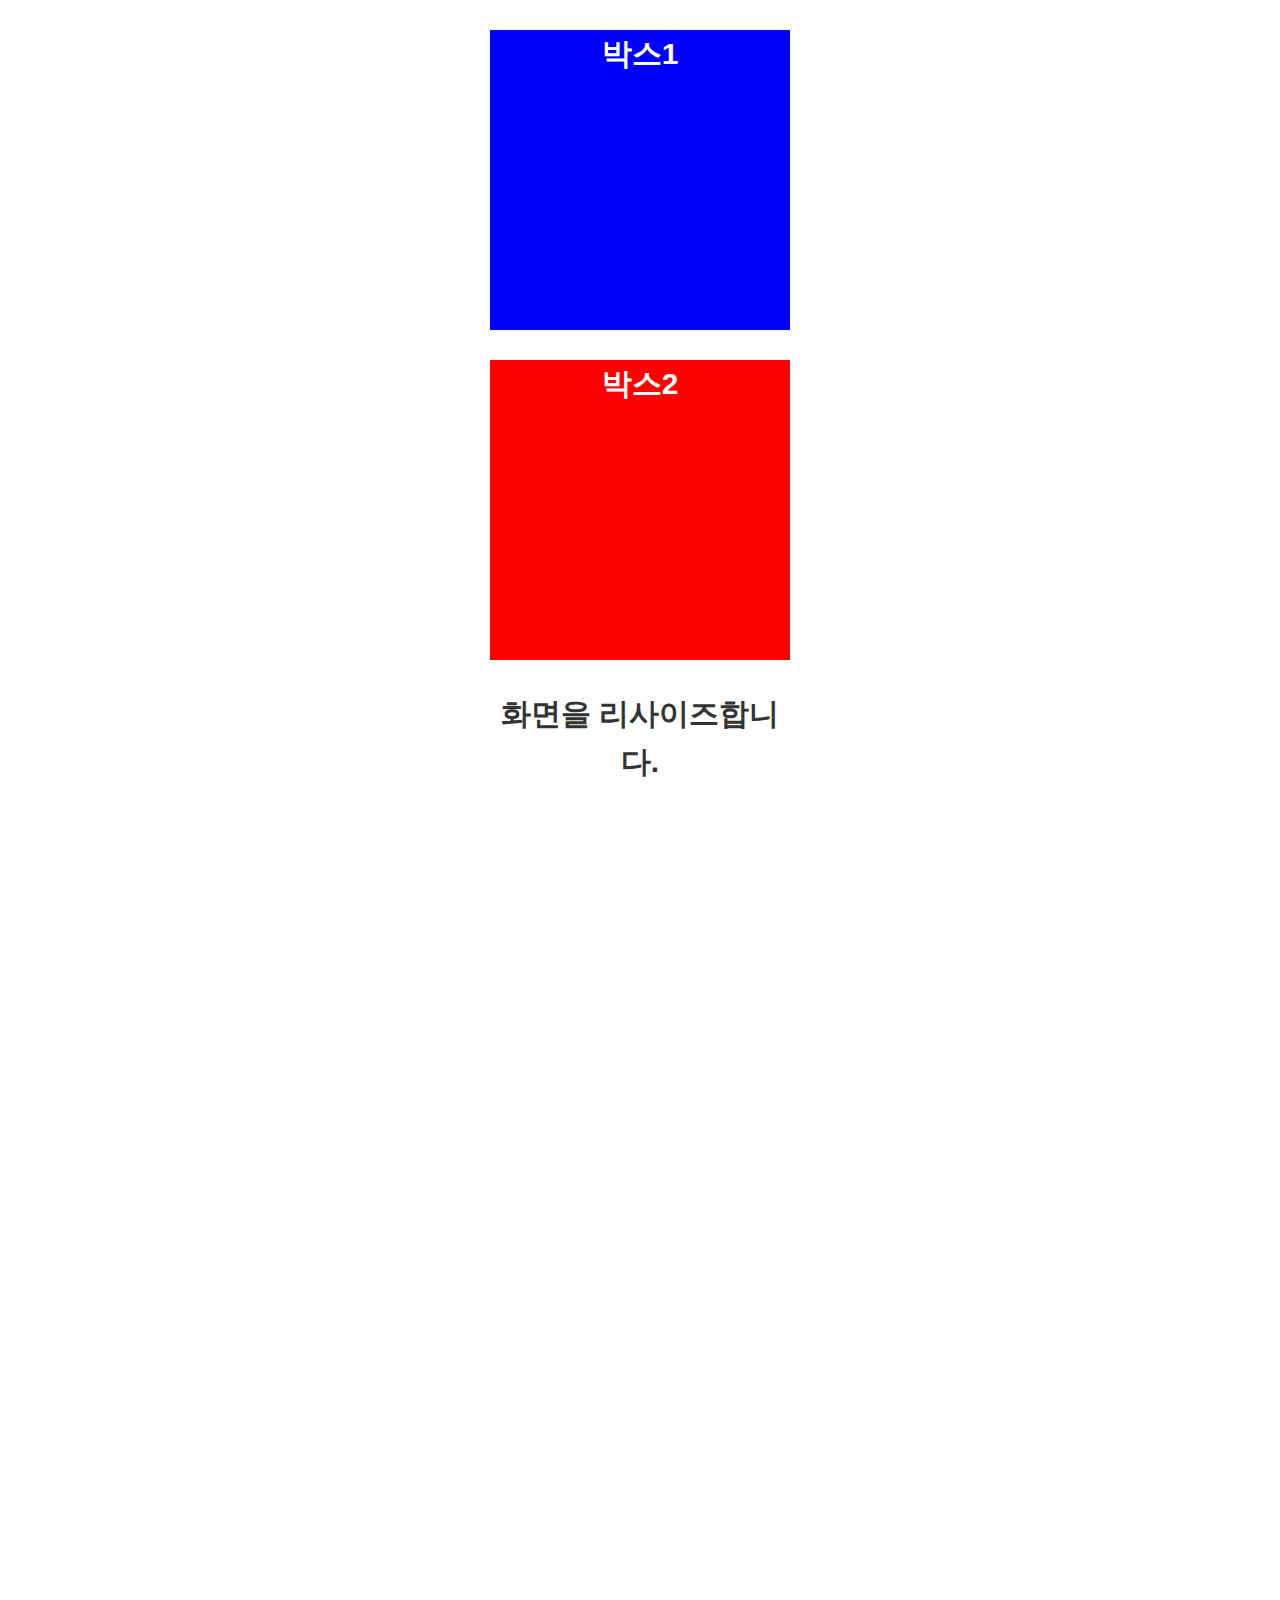
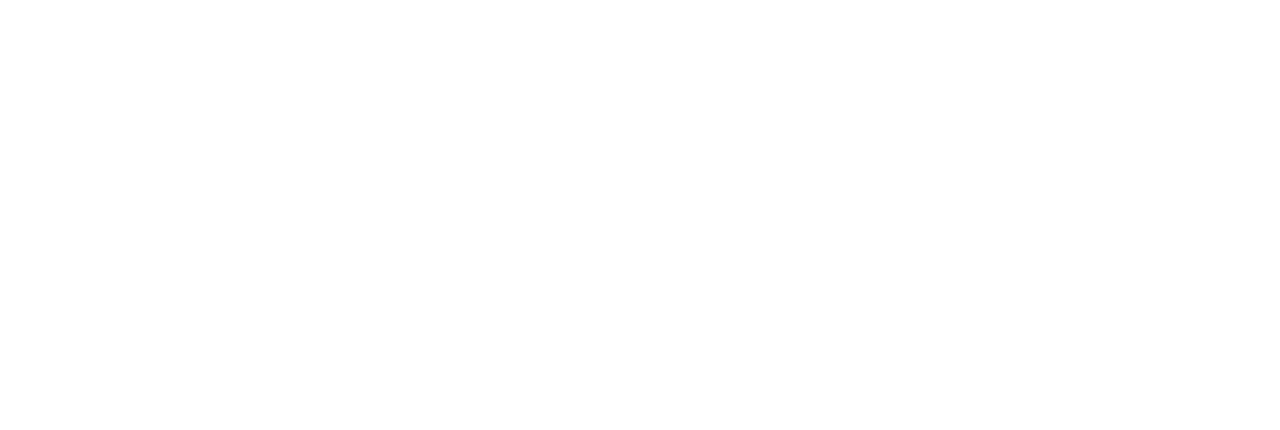
<file: 1week/preview/1/index.html>
﻿<!DOCTYPE html>
<html>
  <head>
    <meta http-equiv="X-UA-Compatible" content="IE=Edge" />
    <title>문서의 제목</title>
    <link rel="stylesheet" href="css/style.css" />
    <script type="text/javascript" src="js/jquery-2.1.1.min.js"></script>
    <script type="text/javascript" src="js/jquery-ui.min.js"></script>
    <script type="text/javascript" src="js/jquery.easing.1.3.js"></script>
    <script type="text/javascript" src="js/prefixfree.min.js"></script>
    <script type="text/javascript" src="js/custom.js"></script>
  </head>
  <body>
    <div class="box1">박스1</div>
    <div class="box2">박스2</div>
    <p></p>
  </body>
</html>
</file>
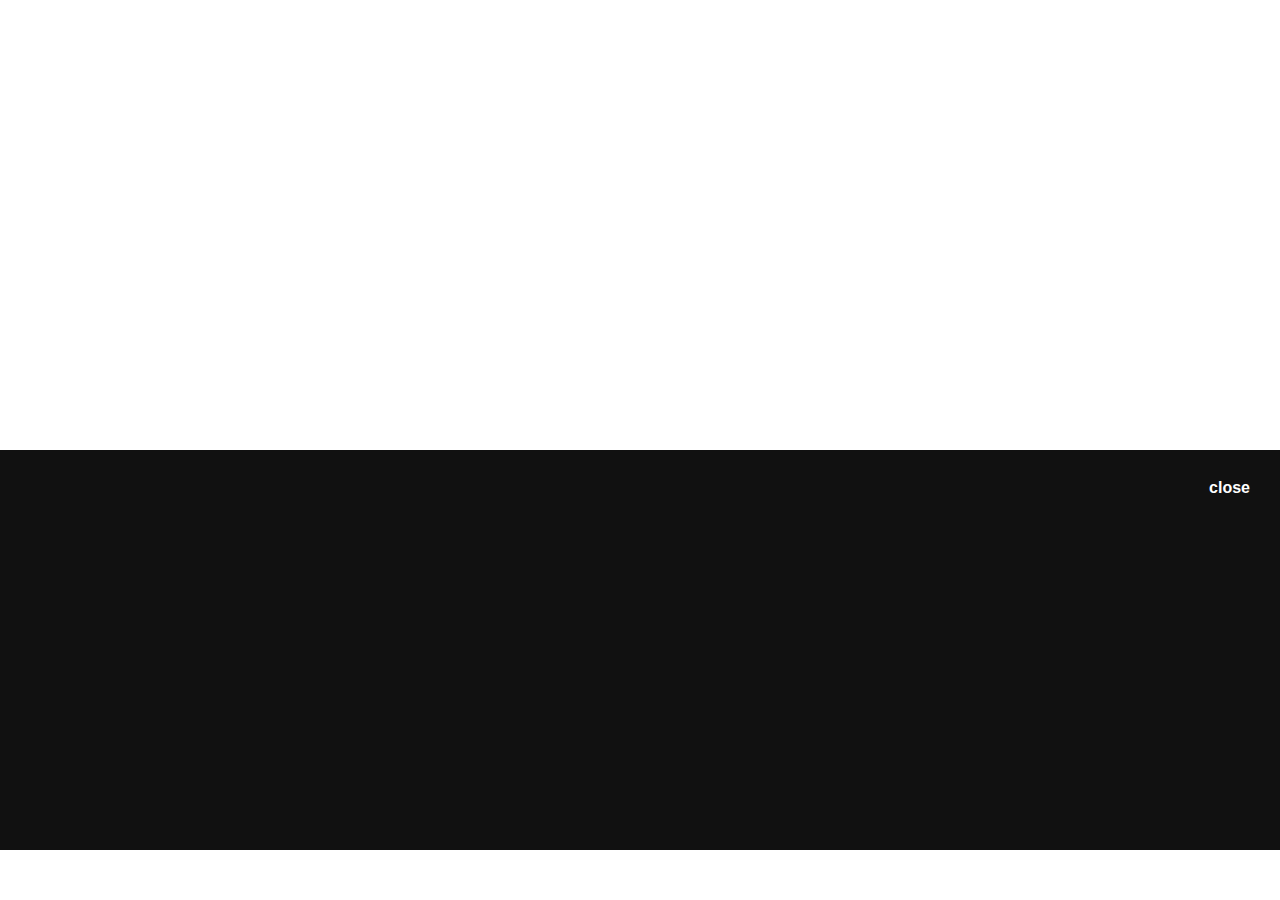
<file: 1week/study/0/index.html>
﻿<!DOCTYPE html>
<html>
  <head>
    <meta http-equive="content-type" content="text/html;charset=utf-8" />
    <meta http-equiv="X-UA-Compatible" content="IE=Edge" />
    <meta name="viewport" content="width=device-width, initial-scale=1.0" />
    <title>비동기, 동기</title>
    <link
      rel="stylesheet"
      href="https://maxcdn.bootstrapcdn.com/font-awesome/4.5.0/css/font-awesome.min.css"
    />
    <link rel="stylesheet" href="css/style.css" />
    <script type="text/javascript" src="js/jquery-1.7.1.min.js"></script>
    <script type="text/javascript" src="js/jquery.easing.1.3.js"></script>
  </head>
  <body>
    <div id="wrap">
      <div class="top"></div>
      <div class="right"></div>
      <div class="bottom"></div>
      <div class="left"></div>
      <div class="con">
        <a href="#" class="close1">close</a>
      </div>
    </div>

    <div id="wrap2">
      <a href="#" class="close2">close</a>
    </div>
    <a href="#" class="btn1">button1</a>
    <a href="#" class="btn2">button2</a>

    <script type="text/javascript" src="js/custom.js"></script>
  </body>
</html>
</file>
<file: 1week/preview/1/css/style.css>
/*  Reset CSS  */
* {
  margin: 0;
  padding: 0;
}
ol,
ul {
  list-style: none;
}
a {
  outline: 0;
  text-decoration: none;
  color: #555;
}
img {
  border: 0;
}
body {
  font: 12px/1.6 arial;
  color: #555;
  height: 2000px;
}
body * {
  width: 300px;
  height: 300px;
  color: #fff;
  text-align: center;
  font-weight: bold;
  font-size: 30px;
  margin: 30px auto;
}
.box1 {
  background-color: blue;
}
.box2 {
  background-color: red;
}
p {
  color: #333;
}
</file>
<file: 1week/study/0/css/style.css>
﻿@charset "utf-8";

/* reset */
* {
  margin: 0px;
  padding: 0px;
}
ul,
ol,
li {
  list-style: none;
}
a {
  text-decoration: none;
  outline: 0;
}
img {
  vertical-align: top;
}

#wrap {
  width: 800px;
  height: 400px;
  position: absolute;
  top: 50%;
  left: 50%;
  margin-left: -400px;
  margin-top: -200px;
}
.top {
  width: 0%;
  height: 1px;
  background-color: #111;
  position: absolute;
  top: 0%;
  left: 0%;
}
.right {
  width: 1px;
  height: 0%;
  background-color: #111;
  position: absolute;
  right: 0;
  top: 0;
}
.bottom {
  height: 1px;
  width: 0%;
  background-color: #111;
  position: absolute;
  right: 0;
  bottom: 0;
}
.left {
  width: 1px;
  height: 0%;
  background-color: #111;
  position: absolute;
  left: 0;
  bottom: 0;
}

.con {
  width: 100%;
  height: 100%;
  background-color: #111;
  position: absolute;
  top: 0;
  left: 0;
  display: none;
}

.btn1 {
  display: block;
  width: 380px;
  height: 40px;
  border: 1px solid #111;
  font: bold 16px/40px "arial";
  color: #111;
  text-align: center;
  position: absolute;
  top: 50%;
  left: 50%;
  margin-left: -400px;
  margin-top: 220px;
}
.btn2 {
  display: block;
  width: 380px;
  height: 40px;
  border: 1px solid #111;
  font: bold 16px/40px "arial";
  color: #111;
  text-align: center;
  position: absolute;
  top: 50%;
  right: 50%;
  margin-right: -400px;
  margin-top: 220px;
}
.close1 {
  font: bold 16px/1 "arial";
  color: #fff;
  position: absolute;
  top: 30px;
  right: 30px;
}
#wrap2 {
  width: 100%;
  height: 400px;
  top: 50%;
  bottom: 50%;
  margin-top: 0;
  left: 0;
  background: #111;
  position: absolute;
}
.close2 {
  font: bold 16px/1 "arial";
  color: #fff;
  position: absolute;
  top: 30px;
  right: 30px;
}
</file>
